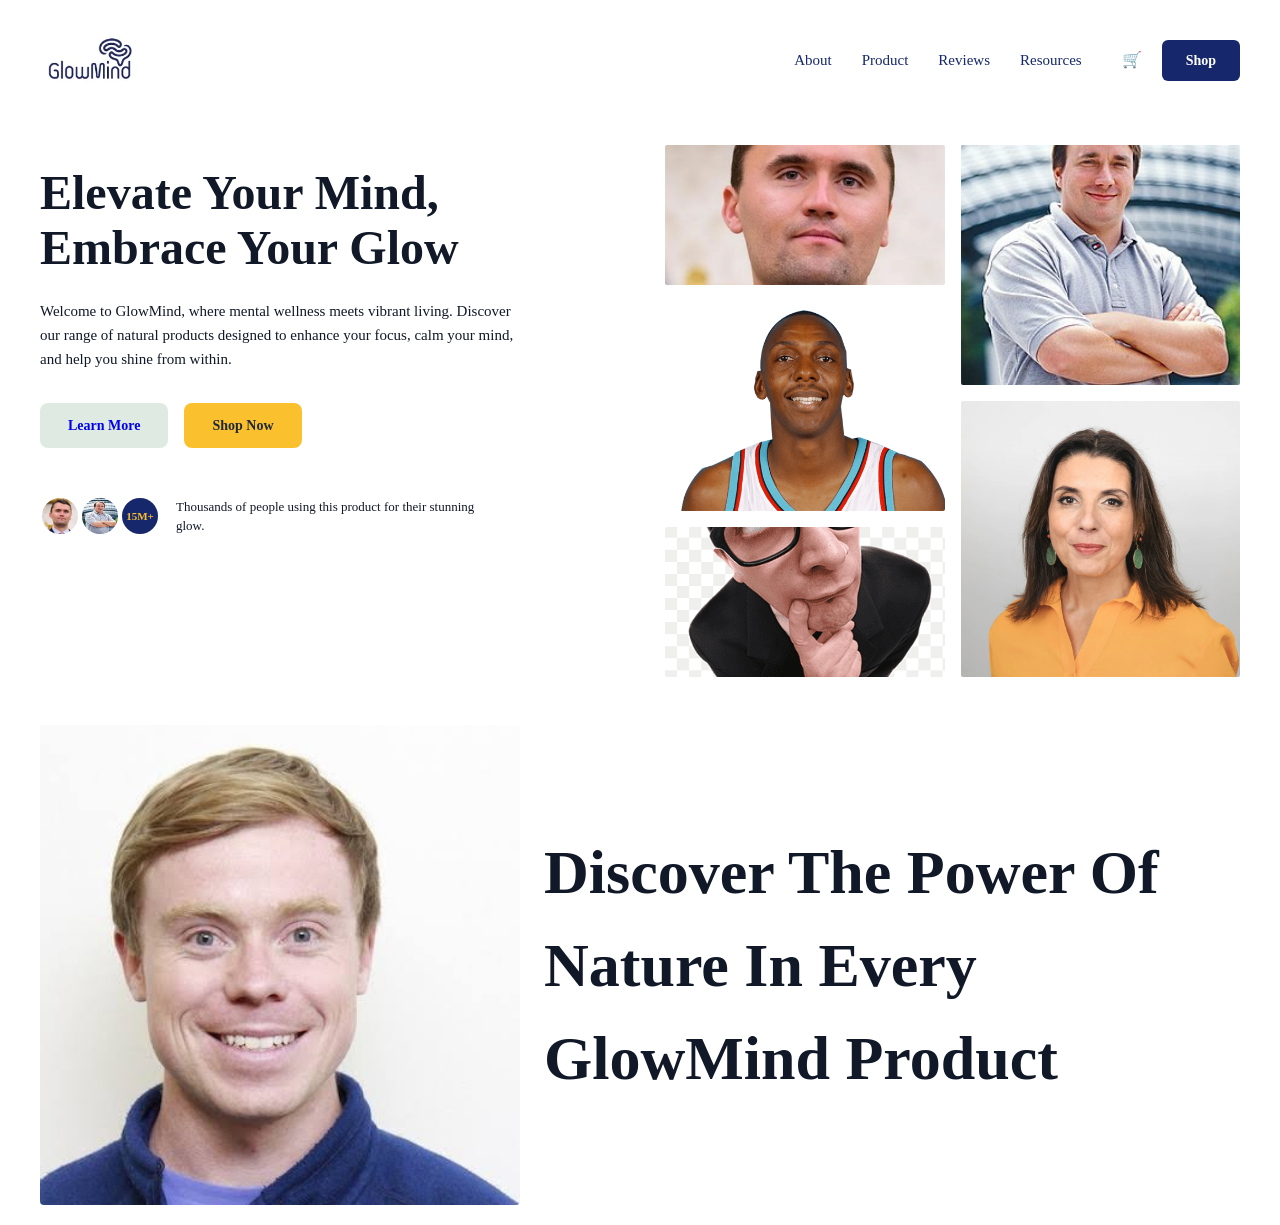
<file: kuis-1/index.html>
<!DOCTYPE html>
<html lang="id">
<head>
  <meta charset="UTF-8">
  <meta name="viewport" content="width=device-width, initial-scale=1.0">
  <title>GlowMind</title>
  <link rel="stylesheet" href="style.css">
</head>
<body>

  <div class="container">
    <header>
      <img src="./images/Glowmind.png" height="50px" alt="logo">
      
      <div class="right-nav">
          <nav>
              <a href="#">About</a>
              <a href="#">Product</a>
              <a href="#">Reviews</a>
              <a href="#">Resources</a>
            </nav>
            
            <div class="nav-actions">
                <div class="cart-icon">🛒</div>
                <a href="#" class="btn-shop-nav">Shop</a>
            </div>
        </div>
    </header>

    <section class="hero">
      <div class="hero-content">
        <h1 class="hero-title">Elevate Your Mind,<br>Embrace Your Glow</h1>
        
        <p class="hero-description">
          Welcome to GlowMind, where mental wellness meets vibrant living. Discover our range of natural products designed to enhance your focus, calm your mind, and help you shine from within.
        </p>

        <div class="hero-buttons">
          <a href="#" class="btn-learn">Learn More</a>
          <a href="#" class="btn-shop-now">Shop Now</a>
        </div>

        <div class="user-stats">
          <div class="avatar-group">
            <img src="./images/orang1.jpg" alt="User 1">
            <img src="./images/orang4.jpeg" alt="User 2">
            <div class="avatar-more">15M+</div>
          </div>
          <div class="stats-text">
            Thousands of people using this product for their stunning glow.
          </div>
        </div>
      </div>

      <div class="gallery-container">
        <div class="gallery">
          <div class="gallery-column col-left">

            <img src="./images/orang1.jpg" height="140px" alt="Foto 1">
            <img src="./images/orang6.webp" height="210px" alt="Foto 2">
            <img src="./images/orang3.png" height="150px" alt="Foto 3">
          </div>

          <div class="gallery-column col-right">
            <img src="./images/orang4.jpeg" height="240px" alt="Foto 4">
            <img src="./images/orang2.webp" height="276px" alt="Foto 5">
          </div>
        </div>
      </div>

    </section>
    <div class="product">
          <img src="./images/orang5.jpeg" height="480px" alt="Product Image">
          <h3>Discover The Power Of Nature In Every GlowMind Product</h3> 
    </div>
  </div>

</body>
</html>
</file>
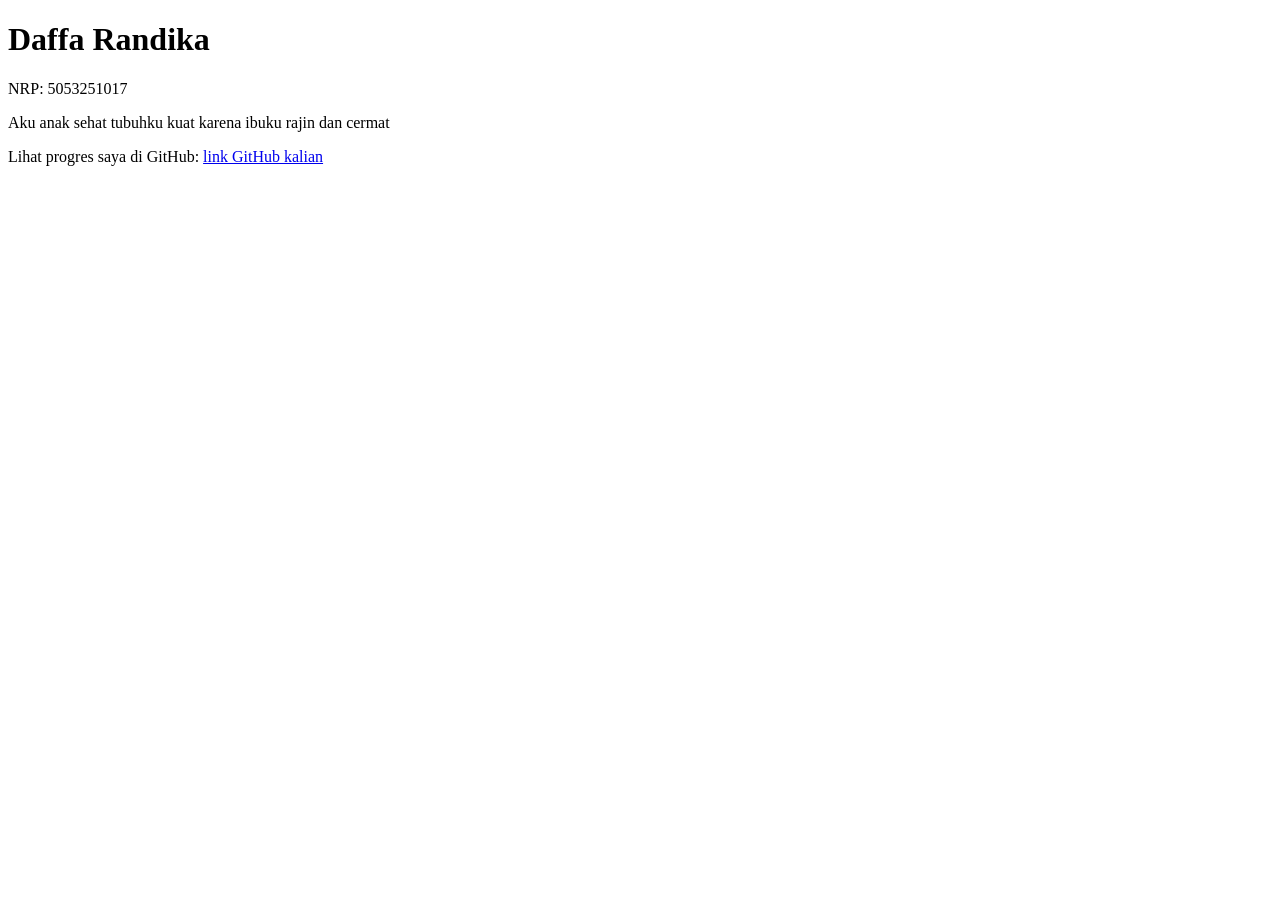
<file: m00/index.html>
<!DOCTYPE html>
<html lang="id">
<head>
  <meta charset="utf-8">
  <meta name="viewport" content="width=device-width, initial-scale=1">
  <title>Aku Daffa</title>
</head>
<body>

  <h1 id="nama">Daffa Randika</h1>
  <p id="nrp">NRP: 5053251017</p>
  <p id="bio">Aku anak sehat tubuhku kuat karena ibuku rajin dan cermat</p>
  <p>Lihat progres saya di GitHub: <a id="github" href="https://github.com/daffarandika">link GitHub kalian</a></p>

</body>
</html>
</file>
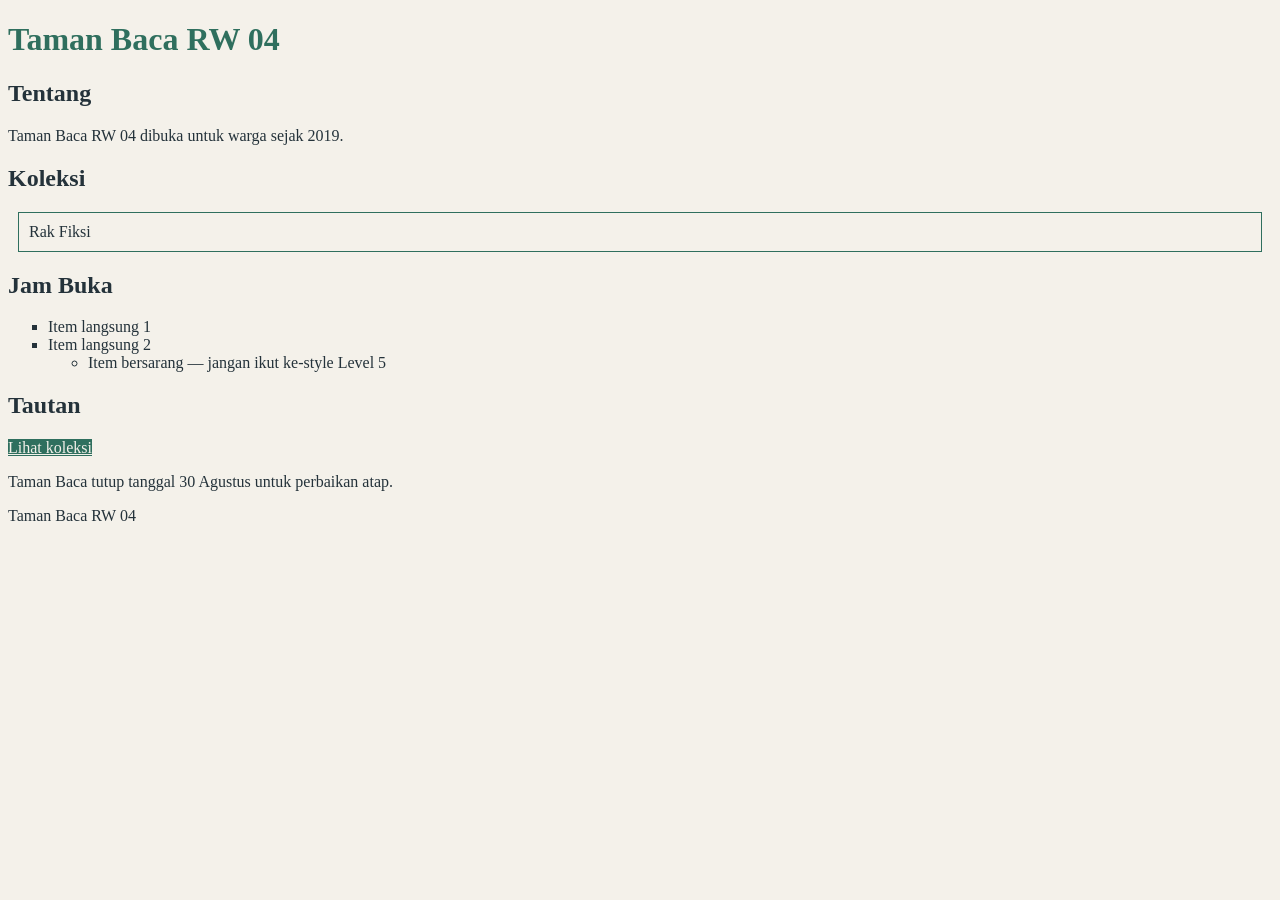
<file: m02/index.html>
<!DOCTYPE html>
<html lang="id">
<head>
  <meta charset="utf-8">
  <meta name="viewport" content="width=device-width, initial-scale=1">
  <title>Taman Baca RW 04</title>
  <!-- Level 1 — BUG: nama file yang ditunjuk salah (style.css yang benar-benar
       ada di folder ini bernama "style.css", bukan "styles.css"). -->
  <link rel="stylesheet" href="style.css">
</head>
<body>

  <header>
    <h1 id="judul-utama">Taman Baca RW 04</h1>
  </header>

  <main>
    <section>
      <h2>Tentang</h2>
      <p class="deskripsi">Taman Baca RW 04 dibuka untuk warga sejak 2019.</p>
    </section>

    <section>
      <h2>Koleksi</h2>
      <div class="kotak">Rak Fiksi</div>
    </section>

    <section>
      <h2>Jam Buka</h2>
      <ul class="daftar">
        <li>Item langsung 1</li>
        <li>Item langsung 2
          <ul>
            <li class="jebakan">Item bersarang — jangan ikut ke-style Level 5</li>
          </ul>
        </li>
      </ul>
    </section>

    <section>
      <h2>Tautan</h2>
      <a class="tombol" href="#koleksi">Lihat koleksi</a>
    </section>

    <section>
      <p class="pengumuman" id="pengumuman-utama">Taman Baca tutup tanggal 30 Agustus untuk perbaikan atap.</p>
    </section>
  </main>

  <footer>
    <p>Taman Baca RW 04</p>
  </footer>

</body>
</html>
</file>
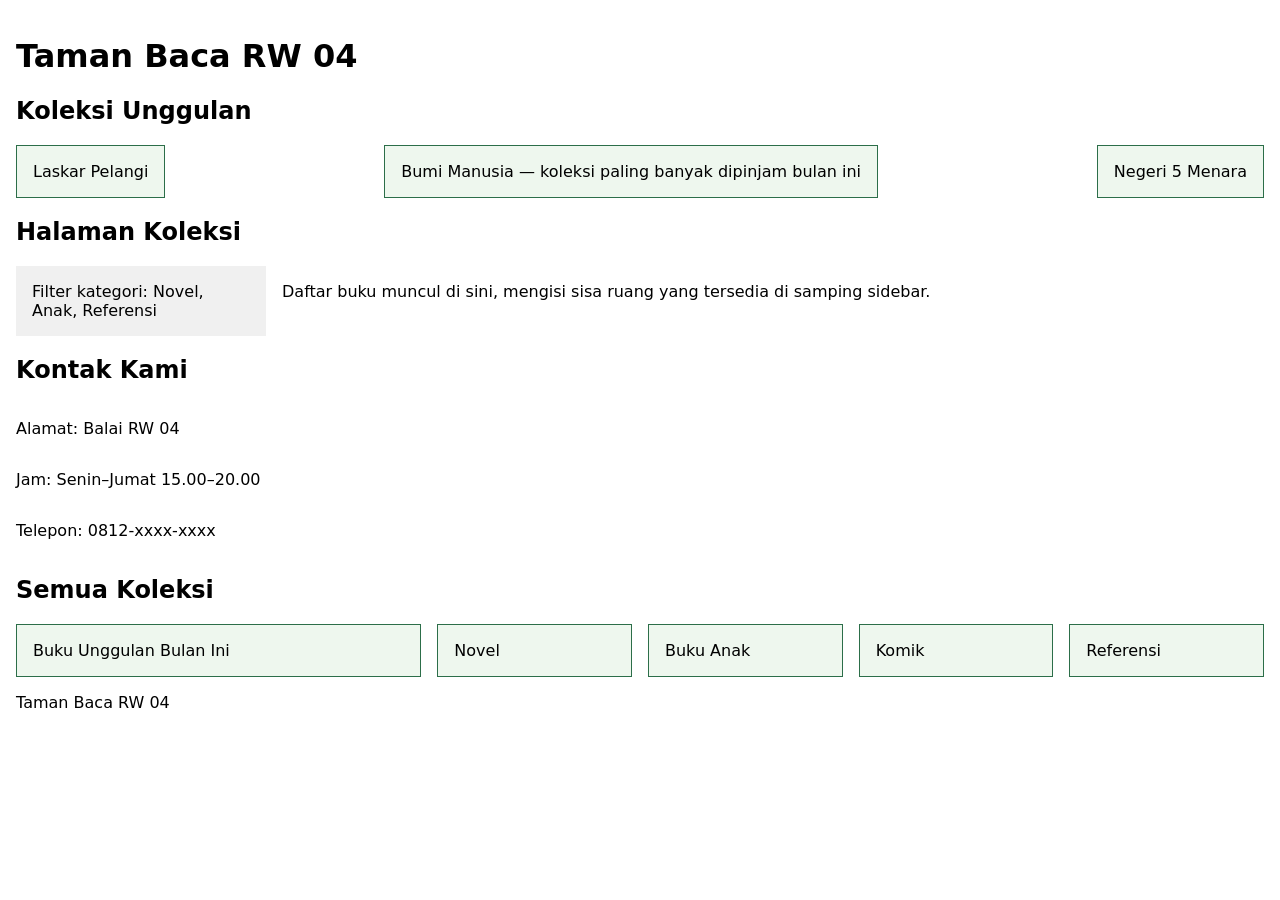
<file: m03/index.html>
<!DOCTYPE html>
<html lang="id">
<head>
  <meta charset="utf-8">
  <meta name="viewport" content="width=device-width, initial-scale=1">
  <title>Taman Baca RW 04</title>
  <link rel="stylesheet" href="style.css">
</head>
<body>

  <header>
    <h1>Taman Baca RW 04</h1>
  </header>

  <main>
    <section id="koleksi-unggulan">
      <h2>Koleksi Unggulan</h2>
      <div class="kartu-flex">
        <article class="kartu">Laskar Pelangi</article>
        <article class="kartu">Bumi Manusia — koleksi paling banyak dipinjam bulan ini</article>
        <article class="kartu">Negeri 5 Menara</article>
      </div>
    </section>

    <section id="tata-letak">
      <h2>Halaman Koleksi</h2>
      <div class="tata-letak">
        <aside class="sidebar">Filter kategori: Novel, Anak, Referensi</aside>
        <div class="konten">Daftar buku muncul di sini, mengisi sisa ruang yang tersedia di samping sidebar.</div>
      </div>
    </section>

    <section id="kontak">
      <h2>Kontak Kami</h2>
      <div class="info-kontak">
        <p>Alamat: Balai RW 04</p>
        <p>Jam: Senin–Jumat 15.00–20.00</p>
        <p>Telepon: 0812-xxxx-xxxx</p>
      </div>
    </section>

    <section id="grid-koleksi">
      <h2>Semua Koleksi</h2>
      <div class="kisi">
        <article class="kartu-grid unggulan">Buku Unggulan Bulan Ini</article>
        <article class="kartu-grid">Novel</article>
        <article class="kartu-grid">Buku Anak</article>
        <article class="kartu-grid">Komik</article>
        <article class="kartu-grid">Referensi</article>
      </div>
    </section>
  </main>

  <footer>
    <p>Taman Baca RW 04</p>
  </footer>

</body>
</html>
</file>
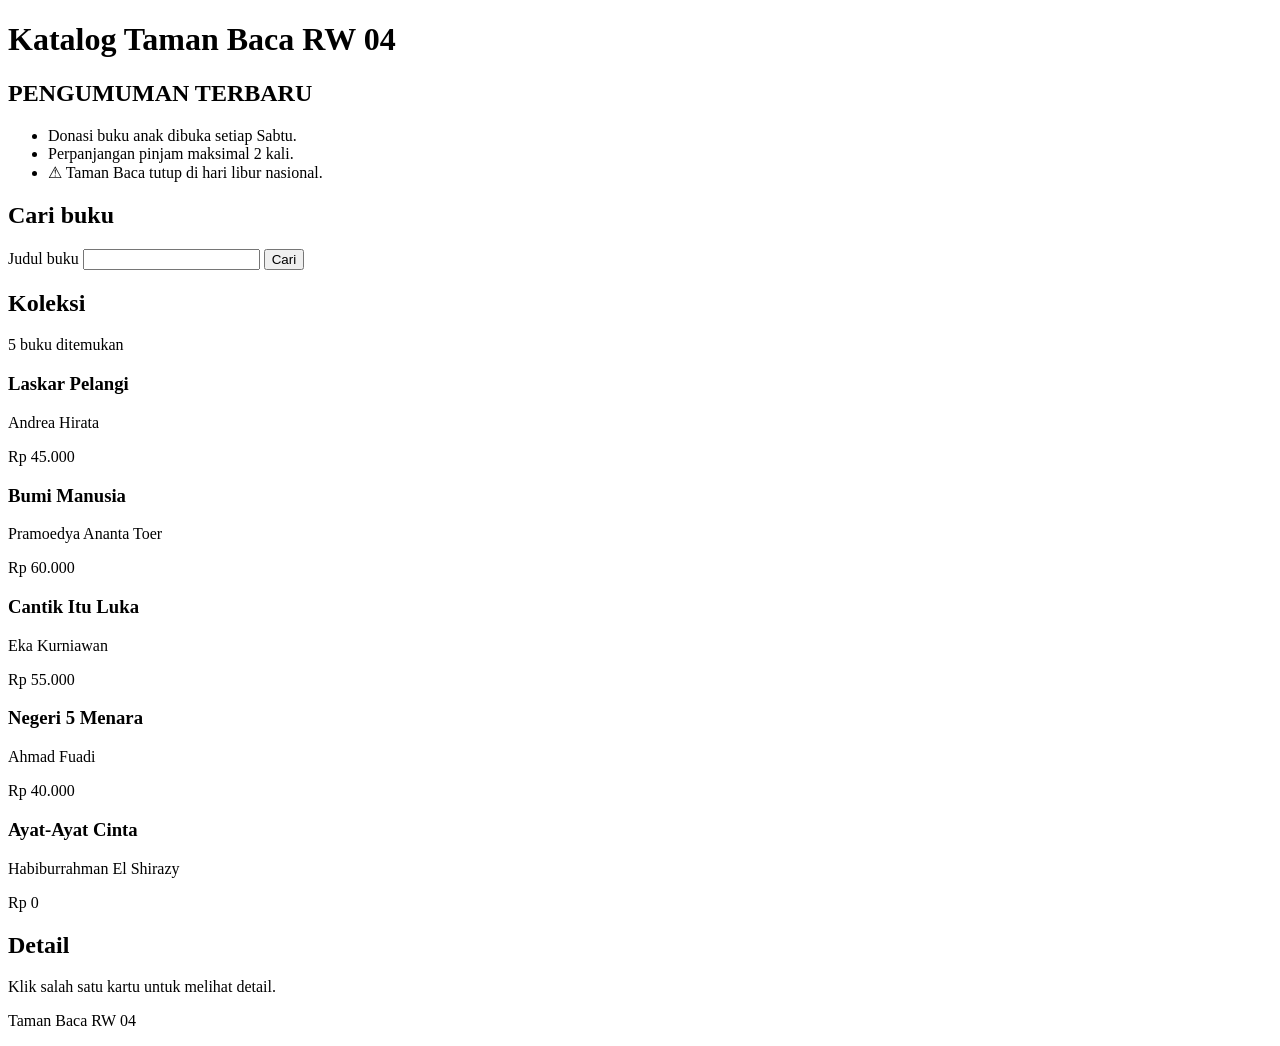
<file: m05/index.html>
<!DOCTYPE html>
<html lang="id">
<head>
  <meta charset="utf-8">
  <meta name="viewport" content="width=device-width, initial-scale=1">
  <title>Katalog — Taman Baca RW 04</title>
</head>
<body>

  <header>
    <h1>Katalog Taman Baca RW 04</h1>
  </header>

  <main>
    <section id="pengumuman">
      <h2 id="judul-pengumuman">Pengumuman Terbaru</h2>
      <ul id="daftar-pengumuman">
        <li>Donasi buku anak dibuka setiap Sabtu.</li>
        <li>Perpanjangan pinjam maksimal 2 kali.</li>
        <li>Taman Baca tutup di hari libur nasional.</li>
      </ul>
    </section>

    <section id="cari">
      <h2>Cari buku</h2>
      <form id="form-cari">
        <label for="input-cari">Judul buku</label>
        <input id="input-cari" type="text" name="cari" autocomplete="off">
        <button type="submit">Cari</button>
      </form>
    </section>

    <section id="koleksi">
      <h2>Koleksi</h2>
      <p id="ringkasan"></p>
      <div id="katalog"></div>
    </section>

    <section id="detail">
      <h2>Detail</h2>
      <div id="panel-detail">Klik salah satu kartu untuk melihat detail.</div>
    </section>
  </main>

  <footer>
    <p>Taman Baca RW 04</p>
  </footer>

  <script type="module" src="script.js"></script>
</body>
</html>
</file>
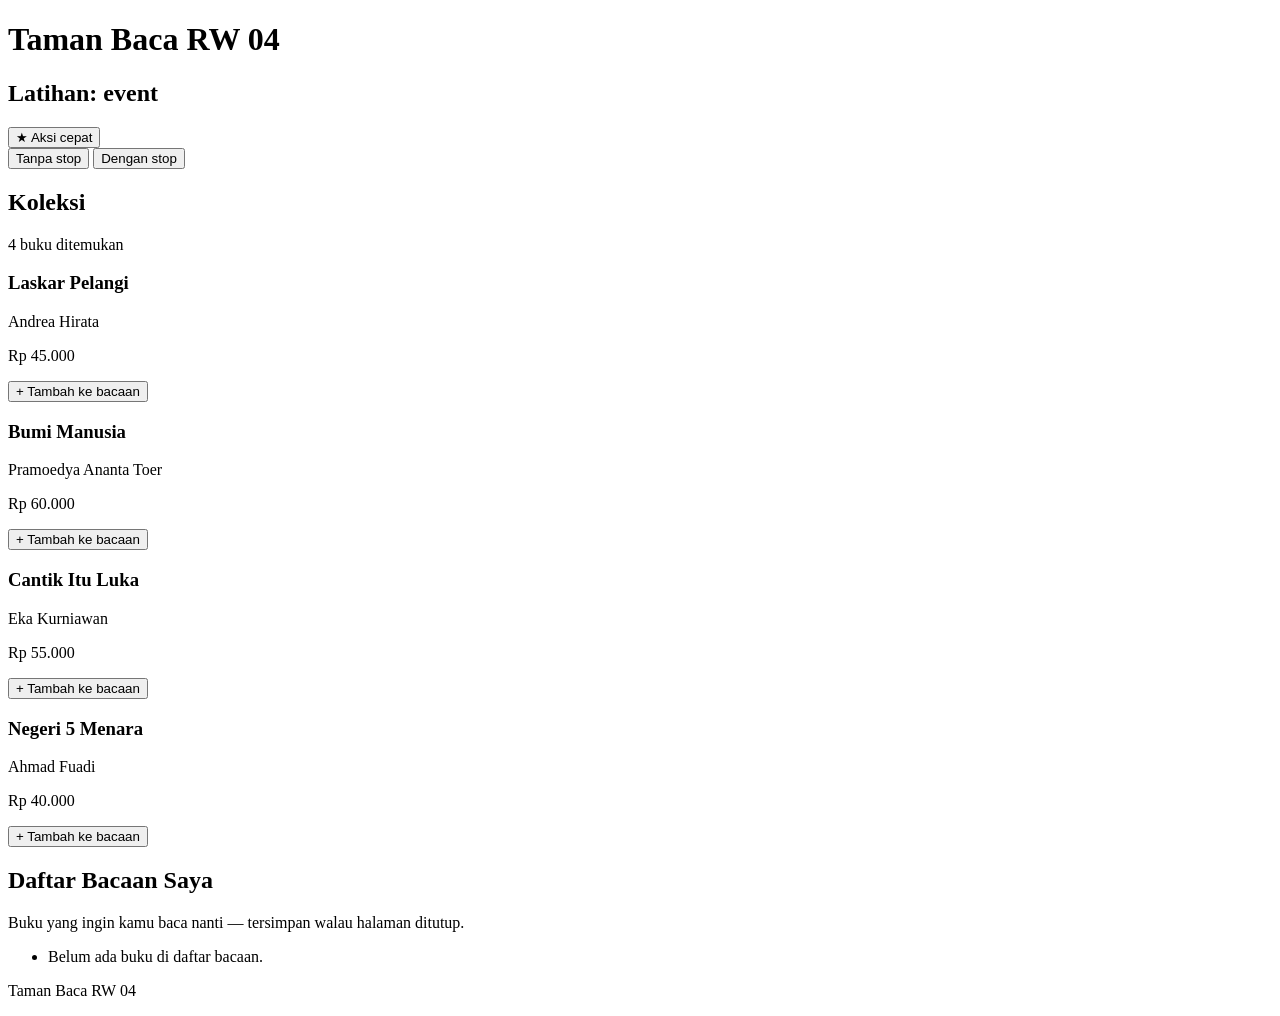
<file: m06/index.html>
<!DOCTYPE html>
<html lang="id">
<head>
  <meta charset="utf-8">
  <meta name="viewport" content="width=device-width, initial-scale=1">
  <title>Daftar Bacaan — Taman Baca RW 04</title>
</head>
<body>

  <header>
    <h1>Taman Baca RW 04</h1>
  </header>

  <main>
    <section id="latihan-event">
      <h2>Latihan: event</h2>

      <div id="aksi-cepat">
        <button id="tombol-cepat" type="button">
          <span class="ikon" aria-hidden="true">★</span> Aksi cepat
        </button>
      </div>

      <div id="area-bubbling">
        <button id="tombol-tanpa-stop" type="button">Tanpa stop</button>
        <button id="tombol-stop" type="button">Dengan stop</button>
      </div>
    </section>

    <section id="koleksi">
      <h2>Koleksi</h2>
      <p id="ringkasan"></p>
      <div id="katalog"></div>
    </section>

    <section id="bacaan">
      <h2>Daftar Bacaan Saya</h2>
      <p>Buku yang ingin kamu baca nanti — tersimpan walau halaman ditutup.</p>
      <ul id="daftar-bacaan"></ul>
    </section>
  </main>

  <footer>
    <p>Taman Baca RW 04</p>
  </footer>

  <script type="module" src="script.js"></script>
</body>
</html>
</file>
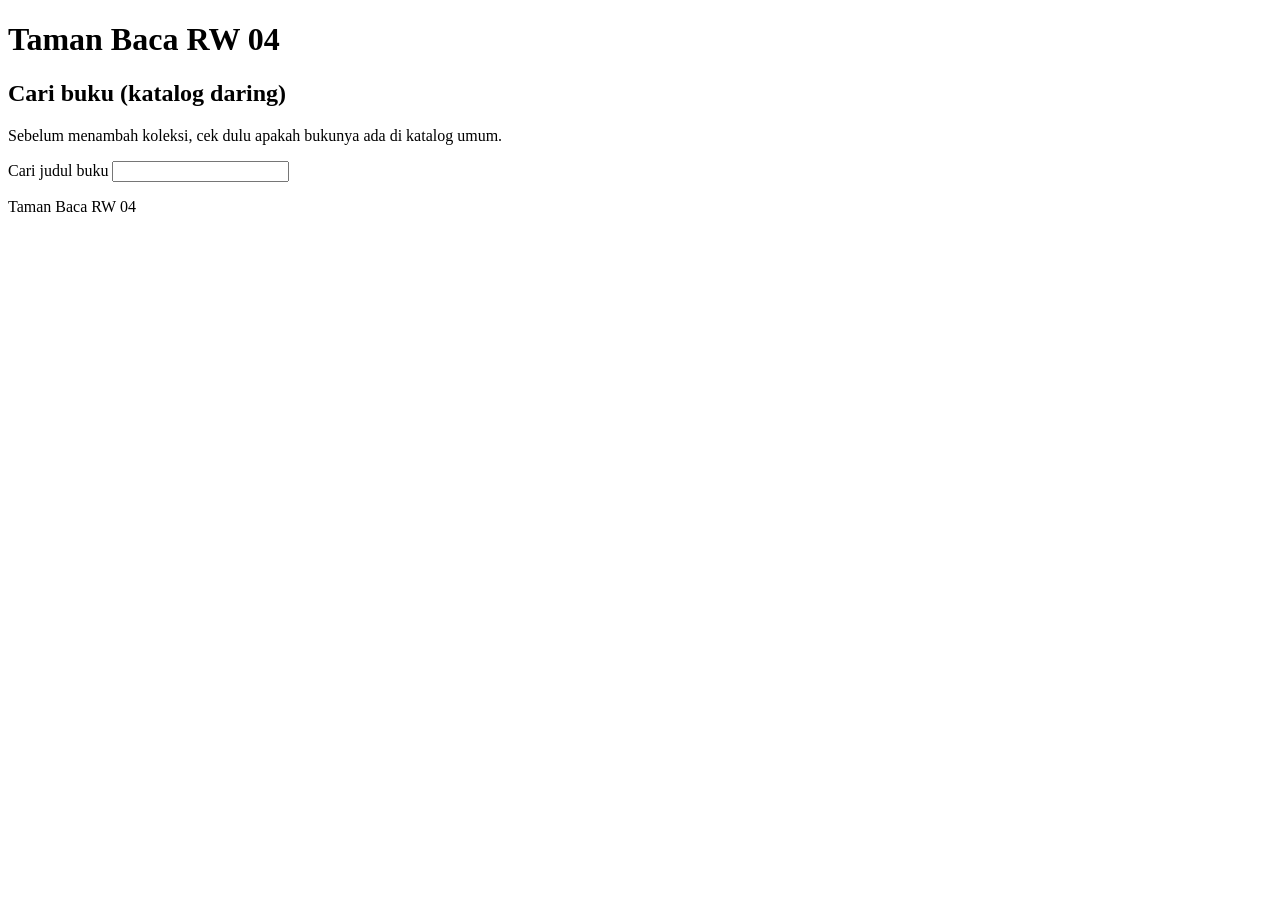
<file: m09/index.html>
<!DOCTYPE html>
<html lang="id">
<head>
  <meta charset="utf-8">
  <meta name="viewport" content="width=device-width, initial-scale=1">
  <title>Cari Buku — Taman Baca RW 04</title>
</head>
<body>

  <header>
    <h1>Taman Baca RW 04</h1>
  </header>

  <main>
    <section id="pencarian-online">
      <h2>Cari buku (katalog daring)</h2>
      <p>Sebelum menambah koleksi, cek dulu apakah bukunya ada di katalog umum.</p>

      <label for="input-cari-online">Cari judul buku</label>
      <input id="input-cari-online" type="text" name="cari" autocomplete="off">

      <p id="status-pencarian" role="status"></p>
      <div id="hasil-pencarian"></div>
    </section>
  </main>

  <footer>
    <p>Taman Baca RW 04</p>
  </footer>

  <script type="module" src="script.js"></script>
</body>
</html>
</file>
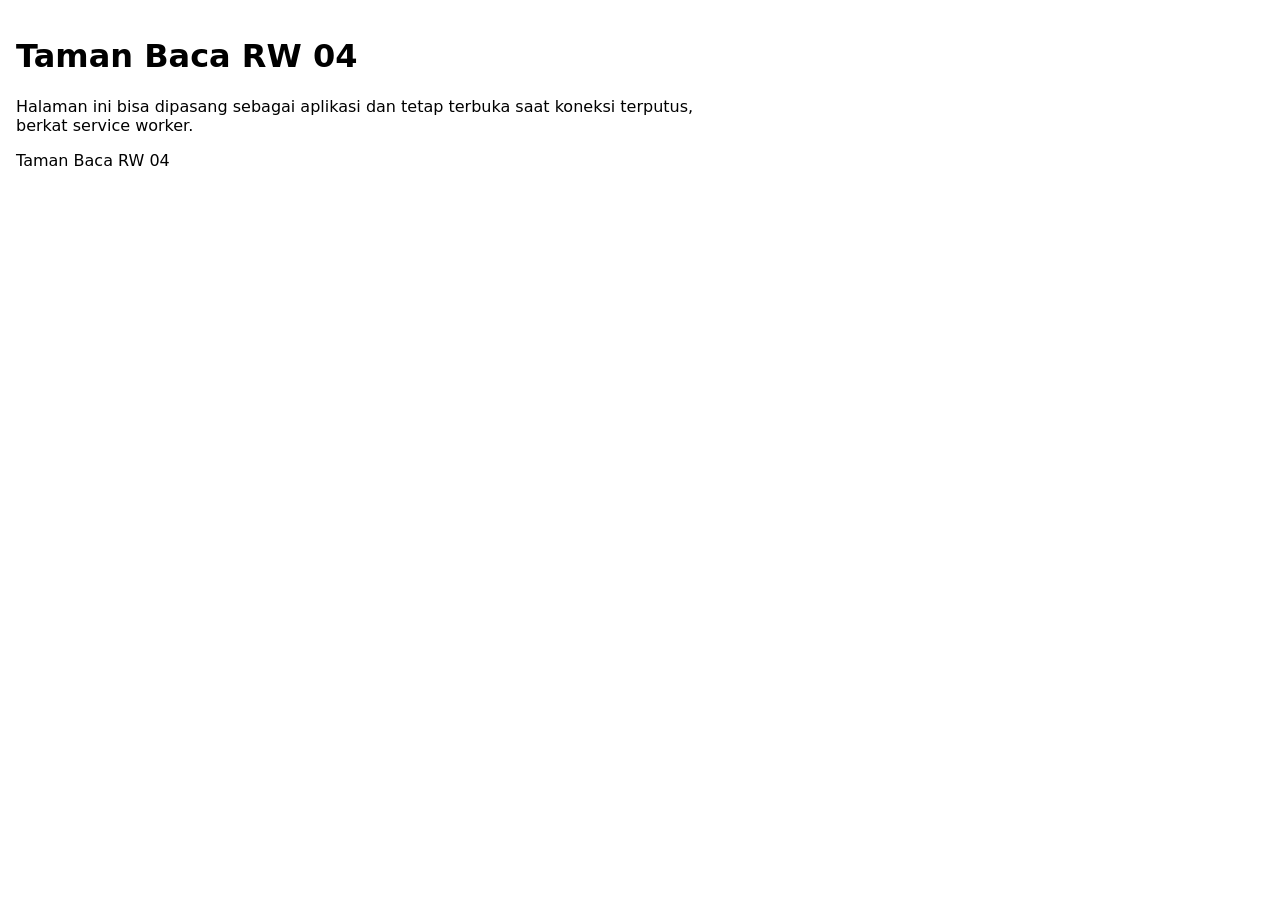
<file: m10/index.html>
<!DOCTYPE html>
<html lang="id">
<head>
  <meta charset="utf-8">
  <meta name="viewport" content="width=device-width, initial-scale=1">
  <title>Taman Baca RW 04</title>
  <link rel="stylesheet" href="style.css">
  <link rel="manifest" href="manifest.json">
  <meta name="theme-color" content="#2c6e49">
</head>
<body>

  <header>
    <h1>Taman Baca RW 04</h1>
  </header>

  <main>
    <p>Halaman ini bisa dipasang sebagai aplikasi dan tetap terbuka saat
      koneksi terputus, berkat service worker.</p>
  </main>

  <footer>
    <p>Taman Baca RW 04</p>
  </footer>

  <script src="app.js"></script>
</body>
</html>
</file>
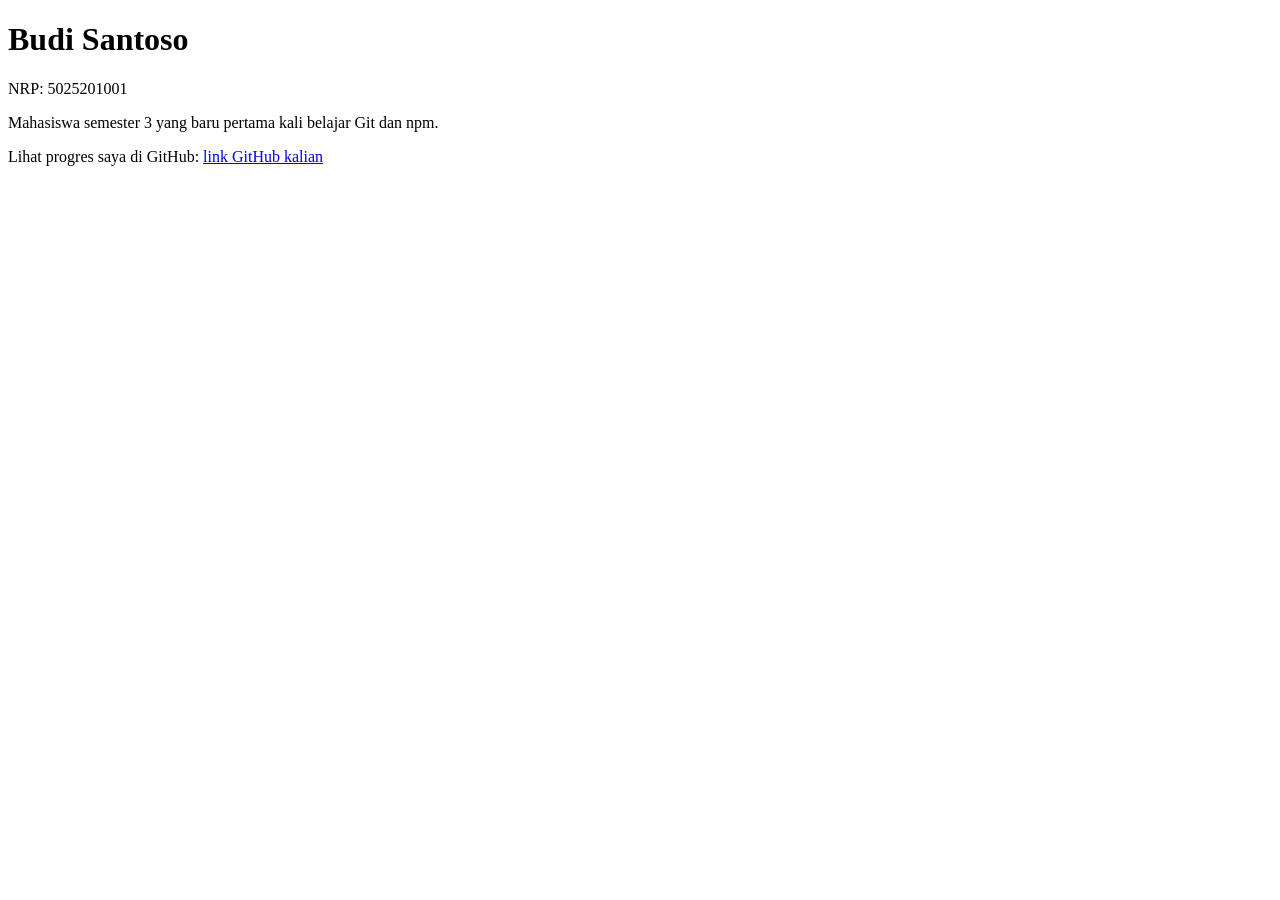
<file: m00/_solusi/index.html>
<!DOCTYPE html>
<html lang="id">
<head>
  <meta charset="utf-8">
  <meta name="viewport" content="width=device-width, initial-scale=1">
  <title>Kartu Perkenalan — Budi Santoso</title>
</head>
<body>

  <h1 id="nama">Budi Santoso</h1>
  <p id="nrp">NRP: 5025201001</p>
  <p id="bio">Mahasiswa semester 3 yang baru pertama kali belajar Git dan npm.</p>
  <p>Lihat progres saya di GitHub: <a id="github" href="https://github.com/budisantoso">link GitHub kalian</a></p>

</body>
</html>
</file>
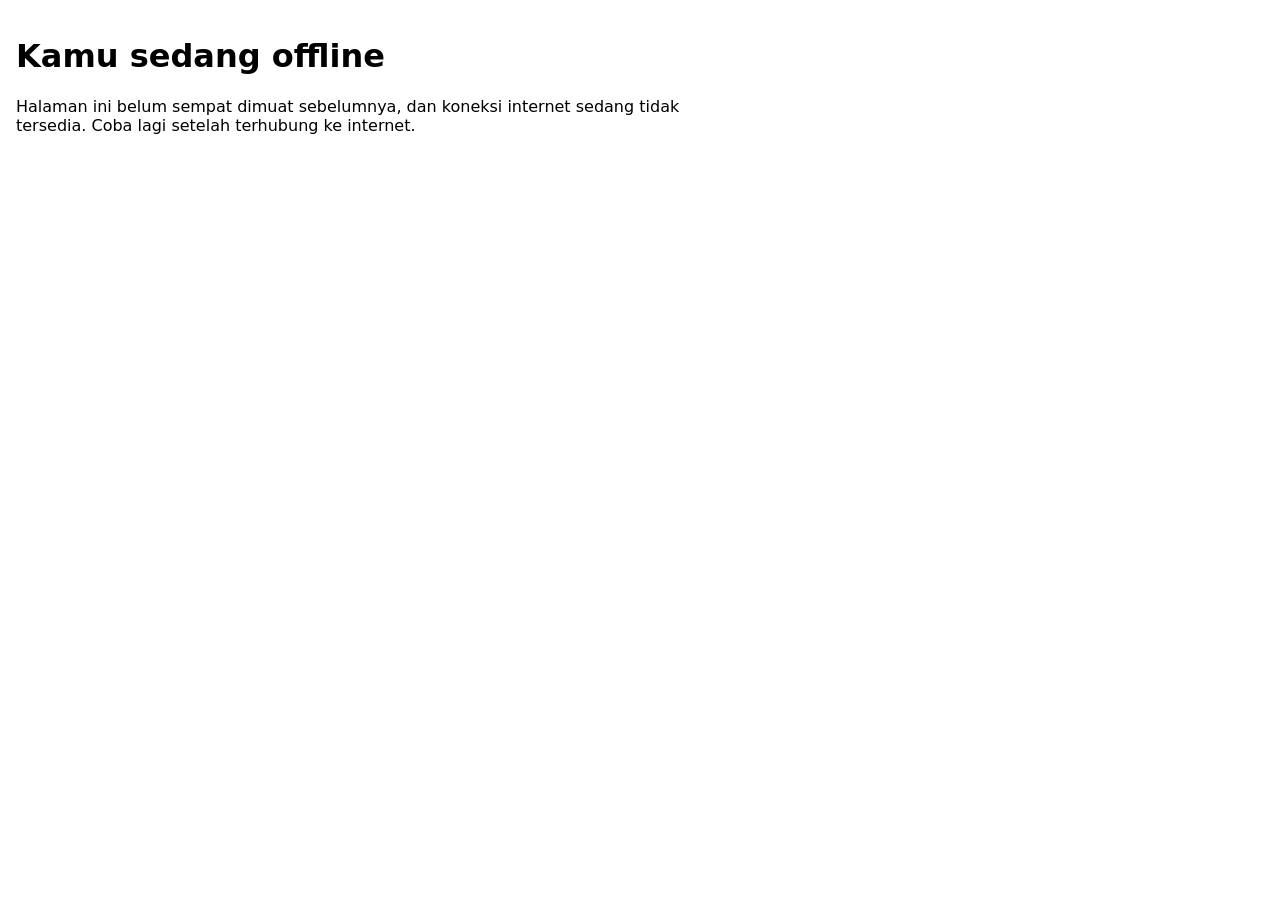
<file: m10/offline.html>
<!DOCTYPE html>
<html lang="id">
<head>
  <meta charset="utf-8">
  <meta name="viewport" content="width=device-width, initial-scale=1">
  <title>Sedang Offline — Taman Baca RW 04</title>
  <link rel="stylesheet" href="style.css">
</head>
<body>
  <main>
    <h1>Kamu sedang offline</h1>
    <p>Halaman ini belum sempat dimuat sebelumnya, dan koneksi internet
      sedang tidak tersedia. Coba lagi setelah terhubung ke internet.</p>
  </main>
</body>
</html>
</file>
<file: kuis-1/style.css>
:root {
   --black-txt: #111827;
   --orange-txt: #fbc02d;
   --grey-txt: #dfebe2;
   --blue-txt: #16286b;
 }

 * {
   box-sizing: border-box;
   margin: 0;
   padding: 0;
 }

 body {
   color: var(--black-txt);
   line-height: 1.5;
 }

 .container {
   margin: 0 auto;
   padding: 20px 40px;
 }

 header {
   display: flex;
   justify-content: space-between;
   align-items: center;
   padding: 15px 0 40px 0;
 }

 .logo {
   display: flex;
   align-items: center;
   gap: 8px;
   font-size: 22px;
   font-weight: 700;
   color: var(--black-txt);
 }

 .right-nav {
   display: flex;
   flex-direction: row;
   gap: 40px;
 }

 nav {
   display: flex;
   align-items: center;
   gap: 30px;
 }

 nav a {
   text-decoration: none;
   font-weight: 500;
   font-size: 15px;
   color: var(--blue-txt);
 }

 nav a:hover {
   color: var(--black-txt);
 }

 .nav-actions {
   display: flex;
   align-items: center;
   gap: 20px;
 }


 .btn-shop-nav {
   background-color: var(--blue-txt);
   color: white;
   padding: 10px 24px;
   border-radius: 6px;
   text-decoration: none;
   font-weight: 600;
   font-size: 14px;
 }

 .btn-shop-nav:hover {
   background-color: var(--black-txt);
 }

 .hero {
   display: flex;
   gap: 50px;
   align-items: flex-start;
   margin-top: 20px;
 }

 .hero-content {
   flex: 1;
   padding-top: 20px;
 }

 .hero-title {
   font-size: 48px;
   font-weight: 800;
   line-height: 1.15;
   color: var(--black-txt);
   margin-bottom: 24px;
 }

 .hero-description {
   color: var(--black-txt);
   font-size: 15px;
   line-height: 1.6;
   max-width: 480px;
   margin-bottom: 32px;
 }

 .hero-buttons {
   display: flex;
   gap: 16px;
   margin-bottom: 48px;
   align-items: center;
 }

 .btn-learn {
   background-color: var(--grey-txt);
   padding: 12px 28px;
   border-radius: 8px;
   text-decoration: none;
   font-weight: 600;
   font-size: 14px;
 }

 .btn-shop-now {
   background-color: var(--orange-txt);
   color: #1e293b;
   padding: 12px 28px;
   border-radius: 8px;
   font-weight: 600;
   font-size: 14px;
   text-decoration: none;
 }

 .user-stats {
   display: flex;
   align-items: center;
   gap: 16px;
 }

 .avatar-group {
   display: flex;
   align-items: center;
 }

 .avatar-group img,
 .avatar-more {
   width: 40px;
   height: 40px;
   border-radius: 50%;
   border: 2px solid #ffffff;
 }

 .avatar-more {
   background-color: var(--blue-txt);
   color: var(--orange-txt);
   display: flex;
   align-items: center;
   justify-content: center;
   font-size: 11px;
   font-weight: 700;
 }

 .stats-text {
   font-size: 13px;
   max-width: 300px;
 }

 .gallery-container {
   flex: 1;
 }

 .gallery {
   display: flex;
   gap: 16px;
 }

 .gallery-column {
   display: flex;
   flex-direction: column;
   gap: 16px;
   flex: 1;
 }

 .gallery-column img {
   width: 100%;
   display: block;
   object-fit: cover;
   border-radius: 2px;
 }

 @media (max-width: 900px) {
   .hero {
     flex-direction: column;
   }

   .gallery-container {
     width: 100%;
   }

   nav {
     display: none;
   }
 }

 @media (max-width: 500px) {
   .hero-title {
     font-size: 32px;
   }

   .gallery {
     flex-direction: column;
   }

   .col-left img,
   .col-right img {
     height: 220px;
   }
 }

 .product {
   display: flex;
   align-items: center;
   gap: 24px;
   width: 100%;
   margin-top: 48px;
 }

 .product img {
   display: block;
   border-radius: 4px;
 }

 .product h3 {
   flex: 1;
   min-width: 0;
   font-size: 62px;
 }

 @media (max-width: 600px) {
   .product {
     gap: 14px;
     margin-top: 36px;
   }

   .product img {
     width: 38%;
     flex-basis: 38%;
   }

   .product h3 {
     font-size: 18px;
   }
 }
</file>
<file: m02/style.css>
/* PERTEMUAN 2 — CSS: Selector, Box Model, Spesifisitas
   Baca SOAL.md untuk urutan levelnya. */

/* Level 2 — TODO: tambahkan minimal satu selector ELEMEN (mis. p { ... }),
   satu selector CLASS (mis. .deskripsi { ... }), dan satu selector ID
   (mis. #judul-utama { ... }). Boleh style apa saja. */
#pengumuman-utama {
   color: red;
}

/* Level 3 — TODO: lengkapi aturan .kotak di bawah supaya punya padding,
   border, DAN margin sekaligus (nilainya bebas, asal bukan nol). */
.kotak {
   padding: 10px;
   border: #999999 1px solid;
   margin: 10px;
   /* width: 200px; */
}

/* Level 4 — TODO: tambahkan box-sizing: border-box. Biasanya ditulis untuk
   selector universal (*), supaya berlaku ke semua elemen sekaligus. */
* {
   box-sizing: border-box;
}


/* Level 5 — TODO: tulis aturan untuk `.daftar > li` (anak LANGSUNG saja),
   misalnya list-style: square. Item yang bersarang dua level di dalamnya
   (class .jebakan) TIDAK BOLEH ikut ke-style oleh aturan ini — itu bedanya
   dengan `.daftar li` (turunan, level berapa pun). */
.daftar>li {
   list-style: square;
}

/* Level 6 — TODO: tambahkan aturan :hover DAN :focus-visible untuk
   .tombol, misalnya mengubah background-color supaya terlihat interaktif. */

.tombol:hover,
.tombol:focus-visible {
   background-color: var(--warna-teks);
   color: var(--warna-latar);
}

/* Level 7 — JANGAN UBAH aturan di bawah ini (p.pengumuman). Tugas kalian:
   kalahkan warnanya TANPA !important dan TANPA mengubah/menghapus baris
   di bawah — tambahkan aturan BARU dengan selector yang lebih spesifik
   (misalnya lewat id #pengumuman-utama) di tempat lain pada file ini. */
p.pengumuman {
   color: #999999;
}

p.pengumuman#pengumuman-utama {
   color: var(--warna-teks);
}

/* Level 8 — TODO: font-size di bawah ini pakai px — ganti SEMUA font-size
   di seluruh file ini (termasuk yang kalian tambahkan sendiri di level
   lain) supaya pakai satuan rem, bukan px. */
h1 {
   font-size: 2rem;
}

/* Level 9 — TODO: buat blok :root berisi minimal satu variabel CSS
   (custom property, contoh: --warna-aksen: #2c6e49;), lalu PAKAI variabel
   itu lewat var(--warna-aksen) di aturan lain pada file ini — bukan cuma
   dideklarasikan tanpa pernah dipakai. */
:root {
   --warna-aksen: #2f6f5e;
   --warna-latar: #f4f1ea;
   --warna-teks: #24323a;
}

body {
   background-color: var(--warna-latar);
   color: var(--warna-teks);
}

.kotak {
   border-color: var(--warna-aksen);
}

.tombol {
   background-color: var(--warna-aksen);
   color: var(--warna-latar);
}

#judul-utama {
   color: var(--warna-aksen);
}

/* Level 10 — TODO: tambahkan @media (prefers-color-scheme: dark) yang
   mengubah TEPAT TIGA variabel dari :root (Level 9) untuk membalik skema
   warna jadi gelap. Jangan menulis ulang seluruh selector lain — cukup
   ubah nilai variabelnya di dalam blok @media ini. */
@media (prefers-color-scheme: dark) {
   :root {
      --warna-aksen: #79c2b0;
      --warna-latar: #17221f;
      --warna-teks: #edf7f3;
   }
}
</file>
<file: m03/style.css>
/* PERTEMUAN 3 — Layout: Flexbox dan Grid
   Baca SOAL.md untuk urutan levelnya. */

body {
  font-family: system-ui, sans-serif;
  margin: 0;
  padding: 1rem;
}

/* Level 1 */
.kartu-flex {
  display: flex;
  /* Level 2 */
  justify-content: space-between;
  /* Level 3  */
  align-items: stretch;
}

.kartu {
  background-color: #eef7ee;
  padding: 1rem;
  border: 1px solid #2c6e49;
}


/* Level 4 */
.tata-letak {
  display: flex;
}

.sidebar {
  background-color: #f0f0f0;
  padding: 1rem;
  box-sizing: border-box;
  flex: 0 0 250px;
}

.konten {
  background-color: #ffffff;
  padding: 1rem;
  flex: 1;
}

/* Level 5 */
.info-kontak {
  display: flex;
  flex-direction: column;
}

/* Level 6 */
.kisi {
  display: grid;
  container-type: inline-size;
  /* Level 9  */
  /* Level 10 */ 
  grid-template-columns: repeat(auto-fit, minmax(150px, 1fr));
  /* Level 7 */
  gap: 1rem;
}

.kartu-grid {
  background-color: #eef7ee;
  border: 1px solid #2c6e49;
  padding: 1rem;
}


/* Level 8 */
.unggulan {
  grid-column: span 2;
}
</file>
<file: m10/style.css>
body {
  font-family: system-ui, sans-serif;
  margin: 0;
  padding: 1rem;
  max-width: 720px;
}
</file>
